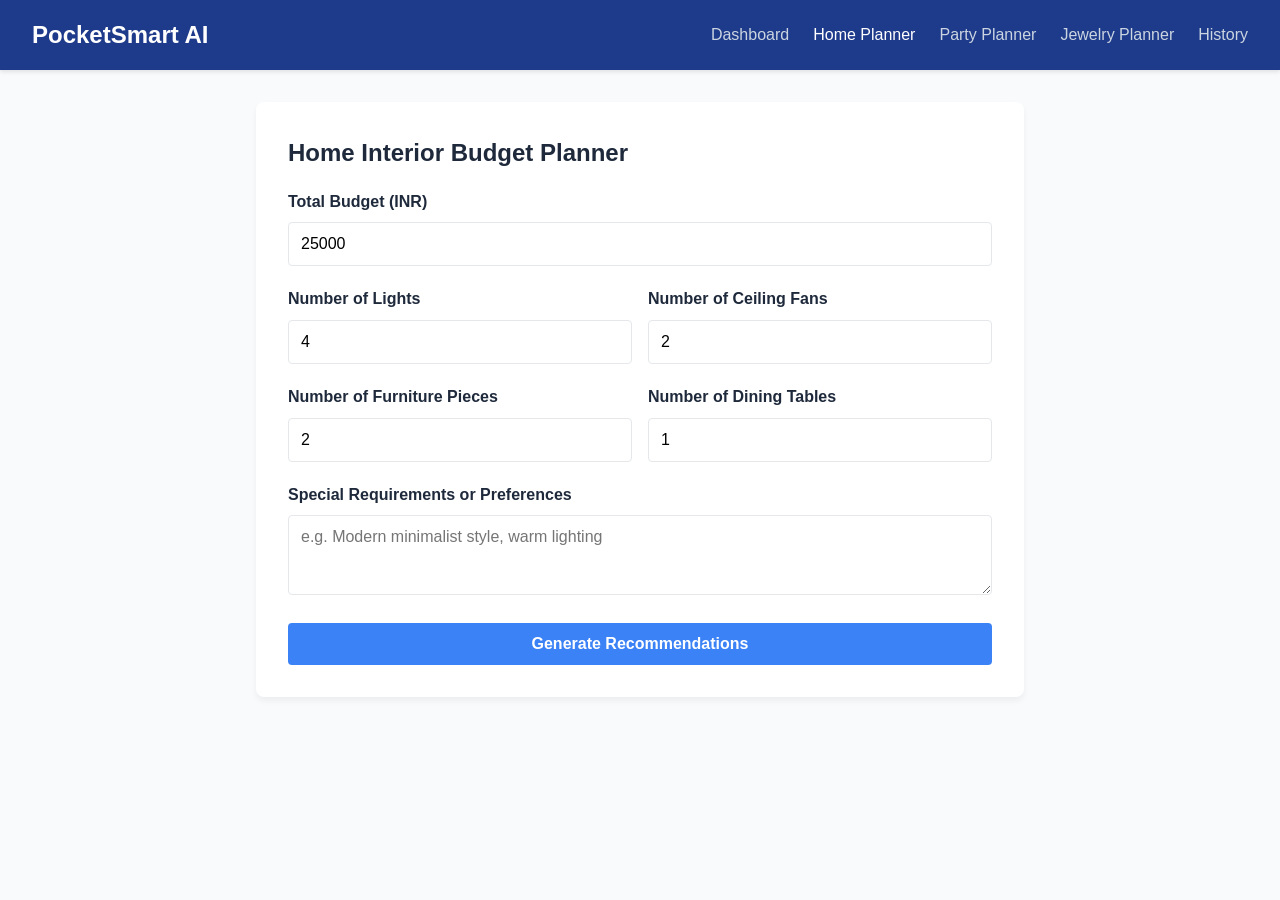
<file: templates/home_planner.html>
<!DOCTYPE html>
<html lang="en">
<head>
    <meta charset="UTF-8">
    <title>Home Interior Planner - PocketSmart AI</title>
    <link rel="stylesheet" href="/static/styles.css">
</head>
<body>
    <nav class="navbar">
        <a href="/dashboard" class="logo">PocketSmart AI</a>
        <ul class="nav-links">
            <li><a href="/dashboard">Dashboard</a></li>
            <li><a href="/home-planner" class="active">Home Planner</a></li>
            <li><a href="/party-planner">Party Planner</a></li>
            <li><a href="/jewelry-planner">Jewelry Planner</a></li>
            <li><a href="/history">History</a></li>
        </ul>
    </nav>
    <div class="container" style="max-width: 800px;">
        <div class="card">
            <h2>Home Interior Budget Planner</h2>
            <form id="homeForm">
                <label>Total Budget (INR)</label>
                <input type="number" name="total_budget" value="25000" required>
                
                <div style="display: grid; grid-template-columns: 1fr 1fr; gap: 1rem;">
                    <div>
                        <label>Number of Lights</label>
                        <input type="number" name="num_lights" value="4">
                    </div>
                    <div>
                        <label>Number of Ceiling Fans</label>
                        <input type="number" name="num_fans" value="2">
                    </div>
                </div>
                
                <div style="display: grid; grid-template-columns: 1fr 1fr; gap: 1rem;">
                    <div>
                        <label>Number of Furniture Pieces</label>
                        <input type="number" name="num_furniture" value="2">
                    </div>
                    <div>
                        <label>Number of Dining Tables</label>
                        <input type="number" name="num_dining_tables" value="1">
                    </div>
                </div>

                <label>Special Requirements or Preferences</label>
                <textarea name="additional_requirements" rows="3" placeholder="e.g. Modern minimalist style, warm lighting"></textarea>
                
                <button type="submit" class="btn" style="width: 100%;">Generate Recommendations</button>
            </form>
        </div>

        <div id="results" class="card" style="display: none;">
            <h3>Your Personalized Budget Plan</h3>
            <div id="resultsContent"></div>
        </div>
    </div>

    <script>
       document.getElementById('homeForm').addEventListener('submit', async (e) => {
    e.preventDefault();
    const btn = e.target.querySelector('button');
    btn.disabled = true;

    // Dynamic loading status messages
    const messages = [
        "Analyzing your budget...",
        "Sourcing items from Amazon & IKEA...",
        "Balancing category allocations...",
        "Almost ready..."
    ];
    let msgIndex = 0;
    btn.textContent = messages[msgIndex];
    
    const interval = setInterval(() => {
        msgIndex = (msgIndex + 1) % messages.length;
        btn.textContent = messages[msgIndex];
    }, 2000);

    const formData = new FormData(e.target);
    try {
        const res = await fetch('/home-budget', { method: 'POST', body: formData });
        const data = await res.json();
        
        clearInterval(interval);
        btn.textContent = 'Generate Recommendations';
        btn.disabled = false;

        if (res.ok) {
            let html = `<p><strong>Total Budget:</strong> ₹${data.total_budget} | <strong>Remaining:</strong> ₹${data.remaining_budget || 0}</p>`;
            if (data.budget_breakdown) {
                data.budget_breakdown.forEach(cat => {
                    html += `<div class="result-item"><h4>${cat.category.toUpperCase()} (Allocation: ₹${cat.allocation})</h4><ul>`;
                    cat.items.forEach(item => {
                        html += `<li><strong>${item.name}</strong> - ₹${item.estimated_price} (Qty: ${item.quantity})<br><small>${item.description}</small>`;
                        if (item.shopping_links) {
                            html += `<div class="links-group">`;
                            for (let [platform, link] of Object.entries(item.shopping_links)) {
                                html += `<a href="${link}" target="_blank">${platform}</a>`;
                            }
                            html += `</div>`;
                        }
                        html += `</li>`;
                    });
                    html += `</ul></div>`;
                });
            }
            document.getElementById('resultsContent').innerHTML = html;
            document.getElementById('results').style.display = 'block';
        } else {
            alert('Error generating recommendations.');
        }
    } catch (err) {
        clearInterval(interval);
        btn.textContent = 'Generate Recommendations';
        btn.disabled = false;
        alert('Network or server error occurred.');
    }
});
    </script>
</body>
</html>
</file>
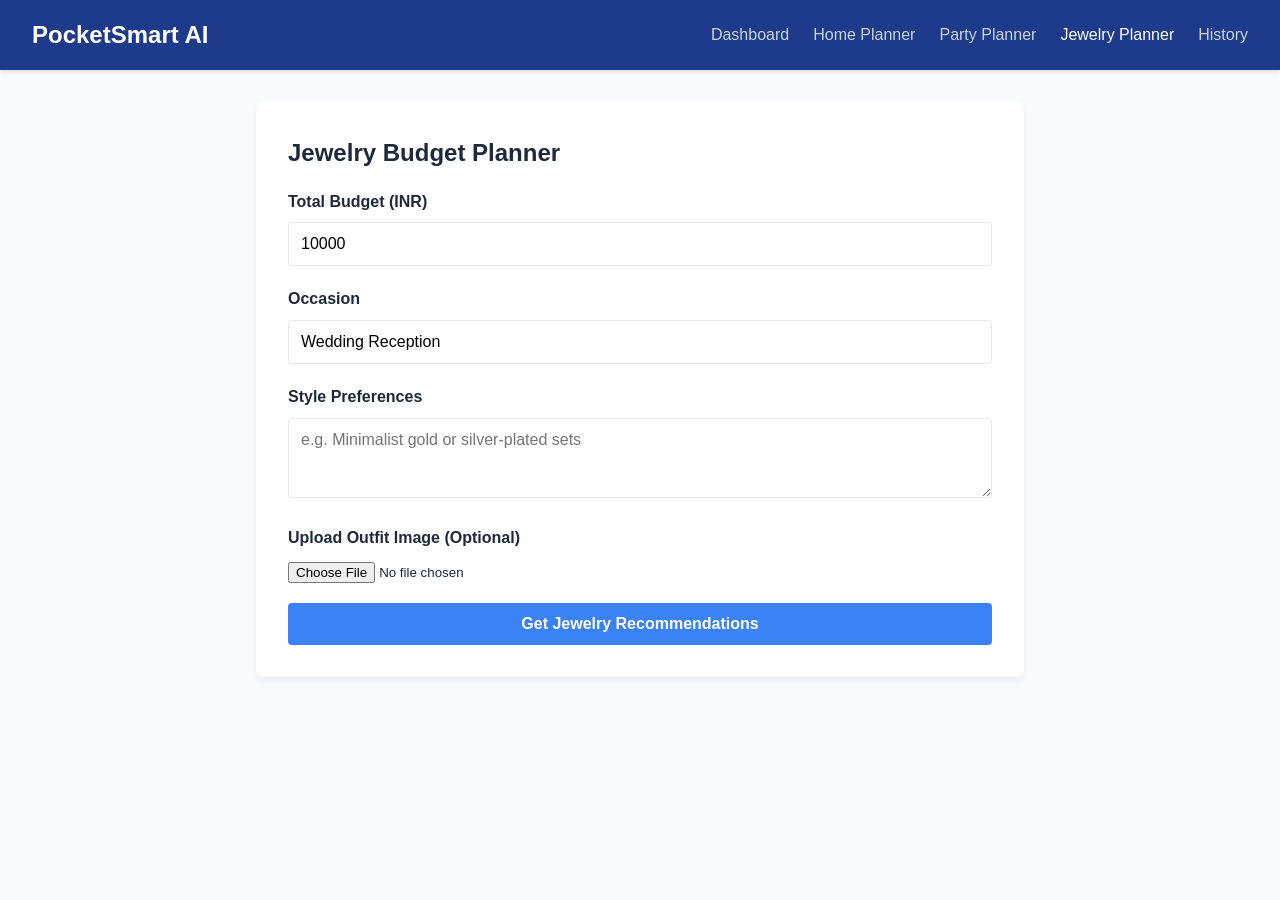
<file: templates/jewelry_planner.html>
<!DOCTYPE html>
<html lang="en">
<head>
    <meta charset="UTF-8">
    <title>Jewelry Budget Planner - PocketSmart AI</title>
    <link rel="stylesheet" href="/static/styles.css">
</head>
<body>
    <nav class="navbar">
        <a href="/dashboard" class="logo">PocketSmart AI</a>
        <ul class="nav-links">
            <li><a href="/dashboard">Dashboard</a></li>
            <li><a href="/home-planner">Home Planner</a></li>
            <li><a href="/party-planner">Party Planner</a></li>
            <li><a href="/jewelry-planner" class="active">Jewelry Planner</a></li>
            <li><a href="/history">History</a></li>
        </ul>
    </nav>
    <div class="container" style="max-width: 800px;">
        <div class="card">
            <h2>Jewelry Budget Planner</h2>
            <form id="jewelryForm" enctype="multipart/form-data">
                <label>Total Budget (INR)</label>
                <input type="number" name="total_budget" value="10000" required>
                
                <label>Occasion</label>
                <input type="text" name="occasion" value="Wedding Reception" required>

                <label>Style Preferences</label>
                <textarea name="preferences" rows="3" placeholder="e.g. Minimalist gold or silver-plated sets"></textarea>

                <label>Upload Outfit Image (Optional)</label>
                <input type="file" name="image" accept="image/*">
                
                <button type="submit" class="btn" style="width: 100%;">Get Jewelry Recommendations</button>
            </form>
        </div>

        <div id="results" class="card" style="display: none;">
            <h3>Your Personalized Jewelry Recommendations</h3>
            <div id="resultsContent"></div>
        </div>
    </div>

    <script>
        document.getElementById('jewelryForm').addEventListener('submit', async (e) => {
    e.preventDefault();
    const btn = e.target.querySelector('button');
    btn.disabled = true;

    const messages = [
        "Analyzing your outfit image...",
        "Matching colors and styling tones...",
        "Searching collections from Tanishq & Amazon...",
        "Curating your jewelry selections..."
    ];
    let msgIndex = 0;
    btn.textContent = messages[msgIndex];
    
    const interval = setInterval(() => {
        msgIndex = (msgIndex + 1) % messages.length;
        btn.textContent = messages[msgIndex];
    }, 2000);

    const formData = new FormData(e.target);
    try {
        const res = await fetch('/jewelry-budget', { method: 'POST', body: formData });
        const data = await res.json();
        
        clearInterval(interval);
        btn.textContent = 'Get Jewelry Recommendations';
        btn.disabled = false;

        if (res.ok) {
            let html = `<p><strong>Total Budget:</strong> ₹${data.total_budget} | <strong>Remaining:</strong> ₹${data.remaining_budget || 0}</p>`;
            if (data.jewelry_recommendations) {
                html += `<h4>Recommended Items</h4>`;
                data.jewelry_recommendations.forEach(item => {
                    html += `<div class="result-item"><strong>${item.item_type}</strong> - ₹${item.estimated_price}<br><small>${item.description}</small>`;
                    if (item.shopping_links) {
                        html += `<div class="links-group">`;
                        for (let [platform, link] of Object.entries(item.shopping_links)) {
                            html += `<a href="${link}" target="_blank">${platform}</a>`;
                        }
                        html += `</div>`;
                    }
                    html += `</div>`;
                });
            }
            document.getElementById('resultsContent').innerHTML = html;
            document.getElementById('results').style.display = 'block';
        } else {
            alert('Error generating jewelry recommendations.');
        }
    } catch (err) {
        clearInterval(interval);
        btn.textContent = 'Get Jewelry Recommendations';
        btn.disabled = false;
        alert('Network or server error occurred.');
    }
});
    </script>
</body>
</html>
</file>
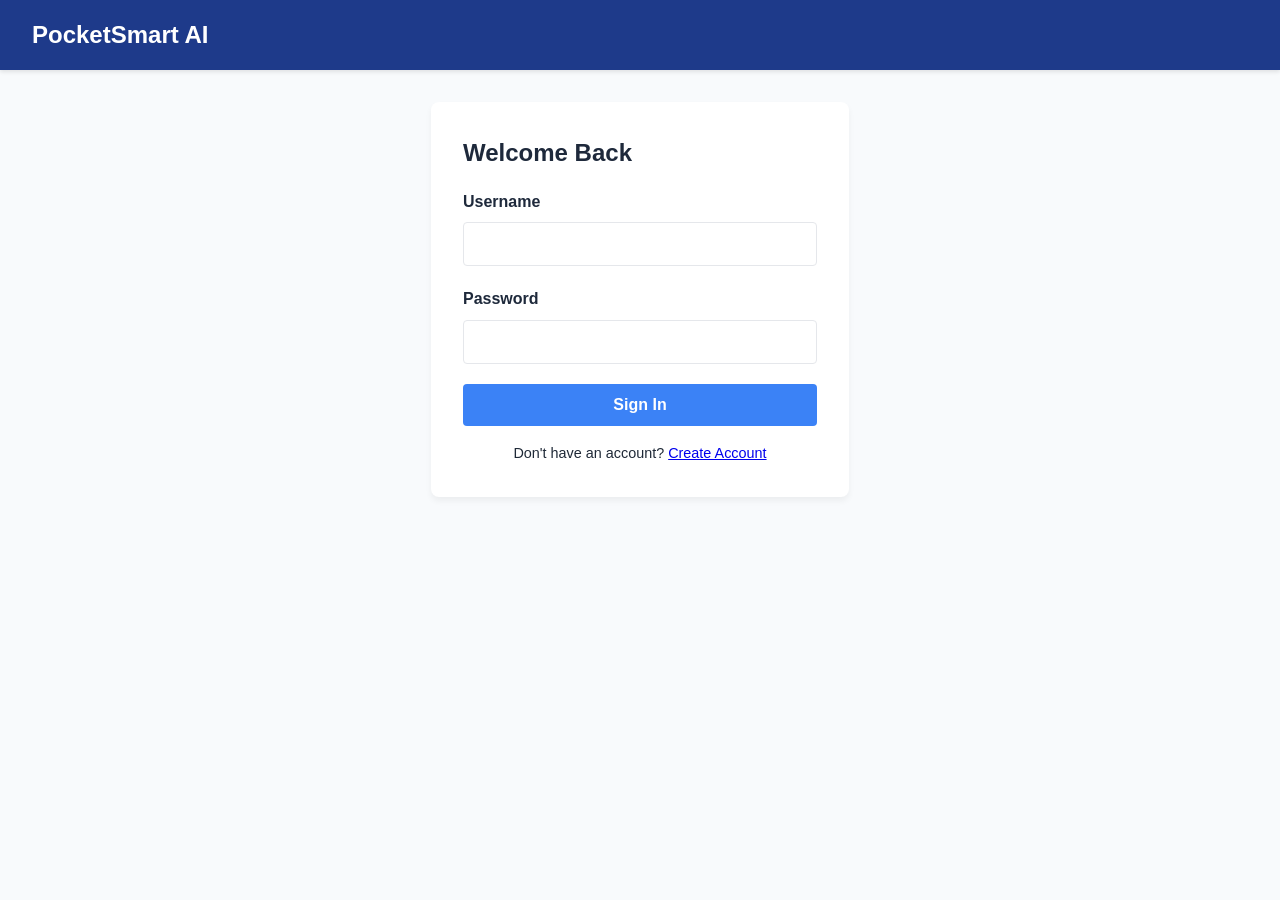
<file: templates/login.html>
<!DOCTYPE html>
<html lang="en">
<head>
    <meta charset="UTF-8">
    <title>Sign In - PocketSmart AI</title>
    <link rel="stylesheet" href="/static/styles.css">
</head>
<body>
    <nav class="navbar"><a href="/" class="logo">PocketSmart AI</a></nav>
    <div class="container" style="max-width: 450px;">
        <div class="card">
            <h2>Welcome Back</h2>
            <form id="loginForm">
                <label>Username</label>
                <input type="text" name="username" required>
                <label>Password</label>
                <input type="password" name="password" required>
                <button type="submit" class="btn" style="width: 100%;">Sign In</button>
            </form>
            <p style="margin-top: 1rem; text-align: center; font-size: 0.9rem;">
                Don't have an account? <a href="/register">Create Account</a>
            </p>
        </div>
    </div>
    <script>
        document.getElementById('loginForm').addEventListener('submit', async (e) => {
            e.preventDefault();
            const formData = new FormData(e.target);
            const res = await fetch('/token', { method: 'POST', body: formData });
            if (res.ok) {
                window.location.href = '/dashboard';
            } else {
                alert('Invalid credentials. Please try again.');
            }
        });
    </script>
</body>
</html>
</file>
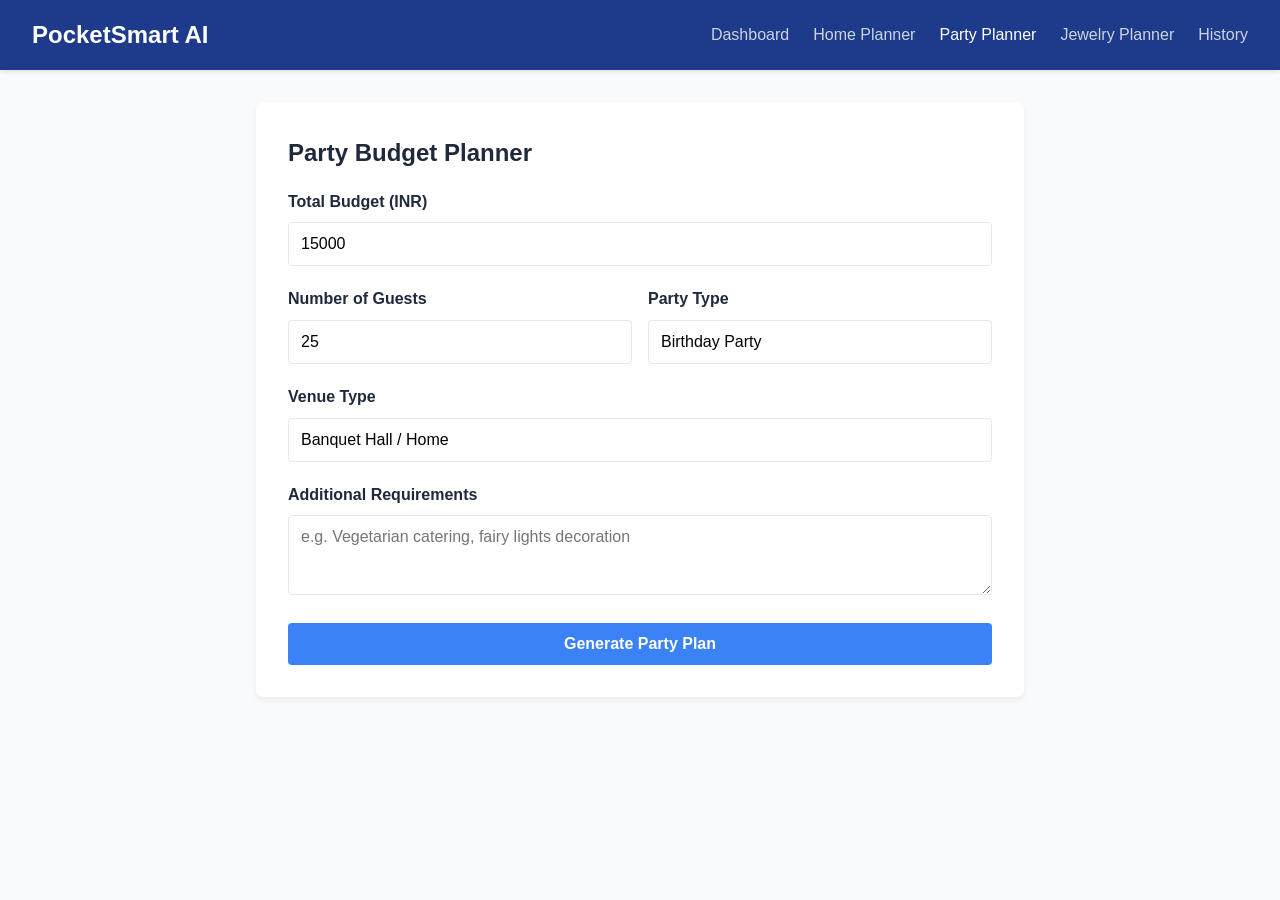
<file: templates/party_planner.html>
<!DOCTYPE html>
<html lang="en">
<head>
    <meta charset="UTF-8">
    <title>Party Budget Planner - PocketSmart AI</title>
    <link rel="stylesheet" href="/static/styles.css">
</head>
<body>
    <nav class="navbar">
        <a href="/dashboard" class="logo">PocketSmart AI</a>
        <ul class="nav-links">
            <li><a href="/dashboard">Dashboard</a></li>
            <li><a href="/home-planner">Home Planner</a></li>
            <li><a href="/party-planner" class="active">Party Planner</a></li>
            <li><a href="/jewelry-planner">Jewelry Planner</a></li>
            <li><a href="/history">History</a></li>
        </ul>
    </nav>
    <div class="container" style="max-width: 800px;">
        <div class="card">
            <h2>Party Budget Planner</h2>
            <form id="partyForm">
                <label>Total Budget (INR)</label>
                <input type="number" name="total_budget" value="15000" required>
                
                <div style="display: grid; grid-template-columns: 1fr 1fr; gap: 1rem;">
                    <div>
                        <label>Number of Guests</label>
                        <input type="number" name="num_guests" value="25">
                    </div>
                    <div>
                        <label>Party Type</label>
                        <input type="text" name="party_type" value="Birthday Party">
                    </div>
                </div>

                <label>Venue Type</label>
                <input type="text" name="venue_type" value="Banquet Hall / Home">

                <label>Additional Requirements</label>
                <textarea name="additional_requirements" rows="3" placeholder="e.g. Vegetarian catering, fairy lights decoration"></textarea>
                
                <button type="submit" class="btn" style="width: 100%;">Generate Party Plan</button>
            </form>
        </div>

        <div id="results" class="card" style="display: none;">
            <h3>Your Party Budget Plan</h3>
            <div id="resultsContent"></div>
        </div>
    </div>

    <script>
       document.getElementById('partyForm').addEventListener('submit', async (e) => {
    e.preventDefault();
    const btn = e.target.querySelector('button');
    btn.disabled = true;

    const messages = [
        "Analyzing party requirements...",
        "Allocating budget for venue & catering...",
        "Sourcing vendors from Swiggy & Zomato...",
        "Finalizing your event plan..."
    ];
    let msgIndex = 0;
    btn.textContent = messages[msgIndex];
    
    const interval = setInterval(() => {
        msgIndex = (msgIndex + 1) % messages.length;
        btn.textContent = messages[msgIndex];
    }, 2000);

    const formData = new FormData(e.target);
    try {
        const res = await fetch('/party-budget', { method: 'POST', body: formData });
        const data = await res.json();
        
        clearInterval(interval);
        btn.textContent = 'Generate Party Plan';
        btn.disabled = false;

        if (res.ok) {
            let html = `<p><strong>Total Budget:</strong> ₹${data.total_budget}</p>`;
            if (data.budget_breakdown) {
                data.budget_breakdown.forEach(cat => {
                    html += `<div class="result-item"><h4>${cat.category.toUpperCase()} (Allocation: ₹${cat.allocation})</h4><ul>`;
                    cat.items.forEach(item => {
                        html += `<li><strong>${item.name}</strong> - ₹${item.estimated_price} (Qty: ${item.quantity})<br><small>${item.description}</small>`;
                        if (item.shopping_links) {
                            html += `<div class="links-group">`;
                            for (let [platform, link] of Object.entries(item.shopping_links)) {
                                html += `<a href="${link}" target="_blank">${platform}</a>`;
                            }
                            html += `</div>`;
                        }
                        html += `</li>`;
                    });
                    html += `</ul></div>`;
                });
            }
            document.getElementById('resultsContent').innerHTML = html;
            document.getElementById('results').style.display = 'block';
        } else {
            alert('Error generating party plan.');
        }
    } catch (err) {
        clearInterval(interval);
        btn.textContent = 'Generate Party Plan';
        btn.disabled = false;
        alert('Network or server error occurred.');
    }
});
    </script>
</body>
</html>
</file>
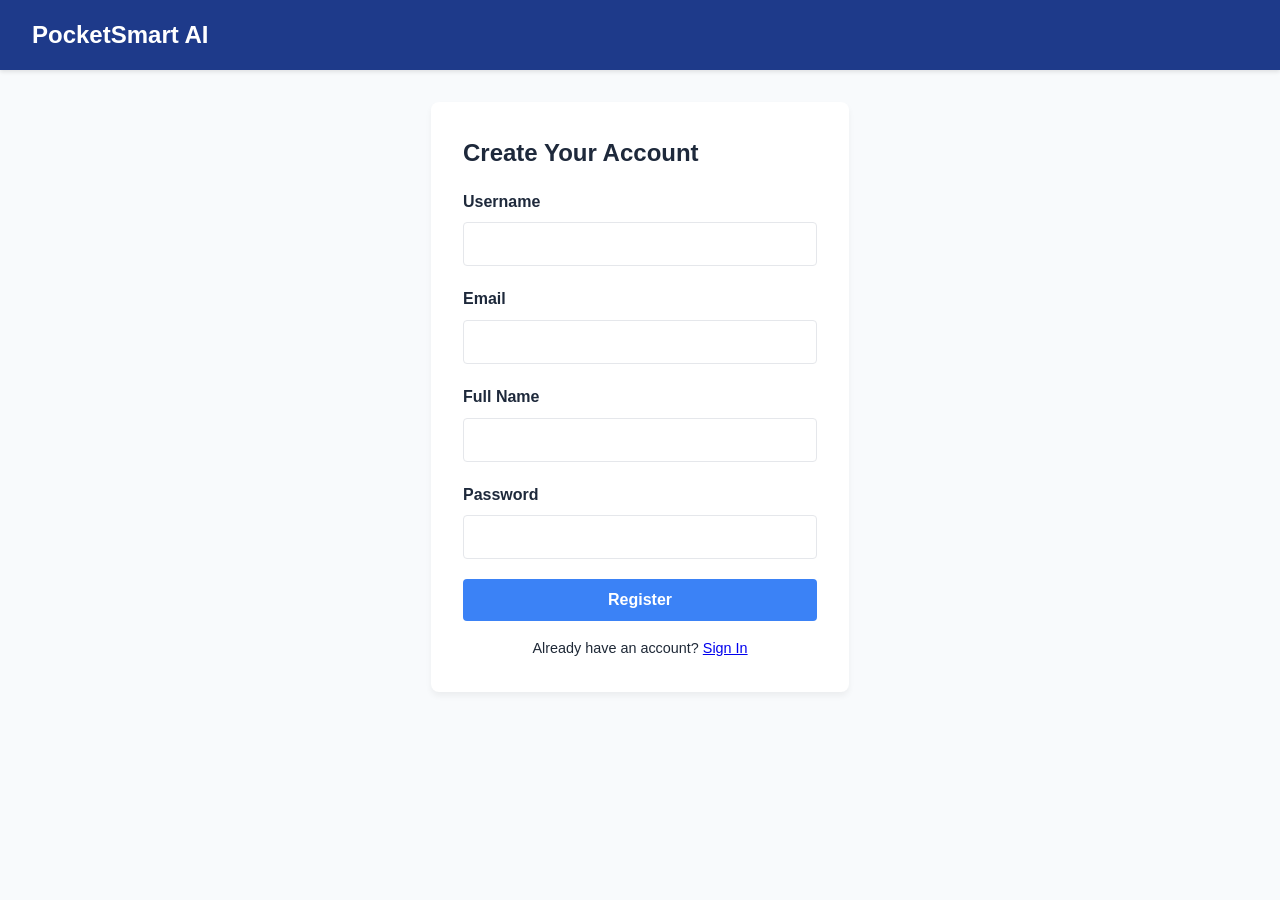
<file: templates/register.html>
<!DOCTYPE html>
<html lang="en">
<head>
    <meta charset="UTF-8">
    <title>Create Account - PocketSmart AI</title>
    <link rel="stylesheet" href="/static/styles.css">
</head>
<body>
    <nav class="navbar"><a href="/" class="logo">PocketSmart AI</a></nav>
    <div class="container" style="max-width: 450px;">
        <div class="card">
            <h2>Create Your Account</h2>
            <form action="/register" method="POST">
                <label>Username</label>
                <input type="text" name="username" required>
                <label>Email</label>
                <input type="email" name="email" required>
                <label>Full Name</label>
                <input type="text" name="full_name">
                <label>Password</label>
                <input type="password" name="password" required>
                <button type="submit" class="btn" style="width: 100%;">Register</button>
            </form>
            <p style="margin-top: 1rem; text-align: center; font-size: 0.9rem;">
                Already have an account? <a href="/login">Sign In</a>
            </p>
        </div>
    </div>
</body>
</html>
</file>
<file: static/styles.css>
:root {
  --primary: #1e3a8a;
  --primary-dark: #1e293b;
  --accent: #3b82f6;
  --bg-color: #f8fafc;
  --card-bg: #ffffff;
  --text-main: #1f2937;
  --text-muted: #6b7280;
  --border-color: #e5e7eb;
}

* { box-sizing: border-box; margin: 0; padding: 0; font-family: 'Segoe UI', Tahoma, Geneva, Verdana, sans-serif; }
body { background-color: var(--bg-color); color: var(--text-main); line-height: 1.6; }

nav.navbar { background-color: var(--primary); color: #fff; display: flex; justify-content: space-between; align-items: center; padding: 1rem 2rem; box-shadow: 0 2px 4px rgba(0,0,0,0.1); }
nav.navbar .logo { font-size: 1.5rem; font-weight: bold; color: #fff; text-decoration: none; }
nav.navbar .nav-links { display: flex; gap: 1.5rem; list-style: none; align-items: center; }
nav.navbar .nav-links a { color: #cbd5e1; text-decoration: none; font-weight: 500; transition: color 0.2s; }
nav.navbar .nav-links a:hover, nav.navbar .nav-links a.active { color: #fff; }

.container { max-width: 1200px; margin: 2rem auto; padding: 0 1rem; }
.card { background: var(--card-bg); border-radius: 8px; padding: 2rem; box-shadow: 0 4px 6px rgba(0,0,0,0.05); margin-bottom: 2rem; }
h1, h2, h3 { margin-bottom: 1rem; color: var(--primary-dark); }

.btn { display: inline-block; background-color: var(--accent); color: white; padding: 0.75rem 1.5rem; border: none; border-radius: 4px; font-size: 1rem; font-weight: 600; cursor: pointer; text-decoration: none; transition: background 0.2s; }
.btn:hover { background-color: #2563eb; }
.btn-secondary { background-color: #64748b; }
.btn-secondary:hover { background-color: #475569; }

form label { display: block; margin-bottom: 0.5rem; font-weight: 600; color: var(--primary-dark); }
form input[type="text"], form input[type="number"], form input[type="email"], form input[type="password"], form select, form textarea {
  width: 100%; padding: 0.75rem; border: 1px solid var(--border-color); border-radius: 4px; margin-bottom: 1.25rem; font-size: 1rem;
}
form input[type="file"] { margin-bottom: 1.25rem; }

.grid-3 { display: grid; grid-template-columns: repeat(auto-fit, minmax(300px, 1fr)); gap: 1.5rem; margin-top: 1.5rem; }
.planner-card { background: white; border: 1px solid var(--border-color); border-radius: 8px; padding: 1.5rem; text-align: center; box-shadow: 0 2px 4px rgba(0,0,0,0.02); }

.badge { display: inline-block; background: #e0f2fe; color: #0369a1; padding: 0.25rem 0.75rem; border-radius: 9999px; font-size: 0.875rem; font-weight: 600; margin-bottom: 1rem; }
.results-box { margin-top: 2rem; }
.result-item { background: #f8fafc; border: 1px solid var(--border-color); padding: 1rem; border-radius: 6px; margin-bottom: 1rem; }
.links-group { display: flex; gap: 0.5rem; flex-wrap: wrap; margin-top: 0.5rem; }
.links-group a { font-size: 0.85rem; padding: 0.25rem 0.5rem; background: #e2e8f0; color: #334155; border-radius: 4px; text-decoration: none; }
.links-group a:hover { background: var(--accent); color: white; }
footer { text-align: center; padding: 2rem; color: var(--text-muted); font-size: 0.9rem; border-top: 1px solid var(--border-color); margin-top: 4rem; }
</file>
